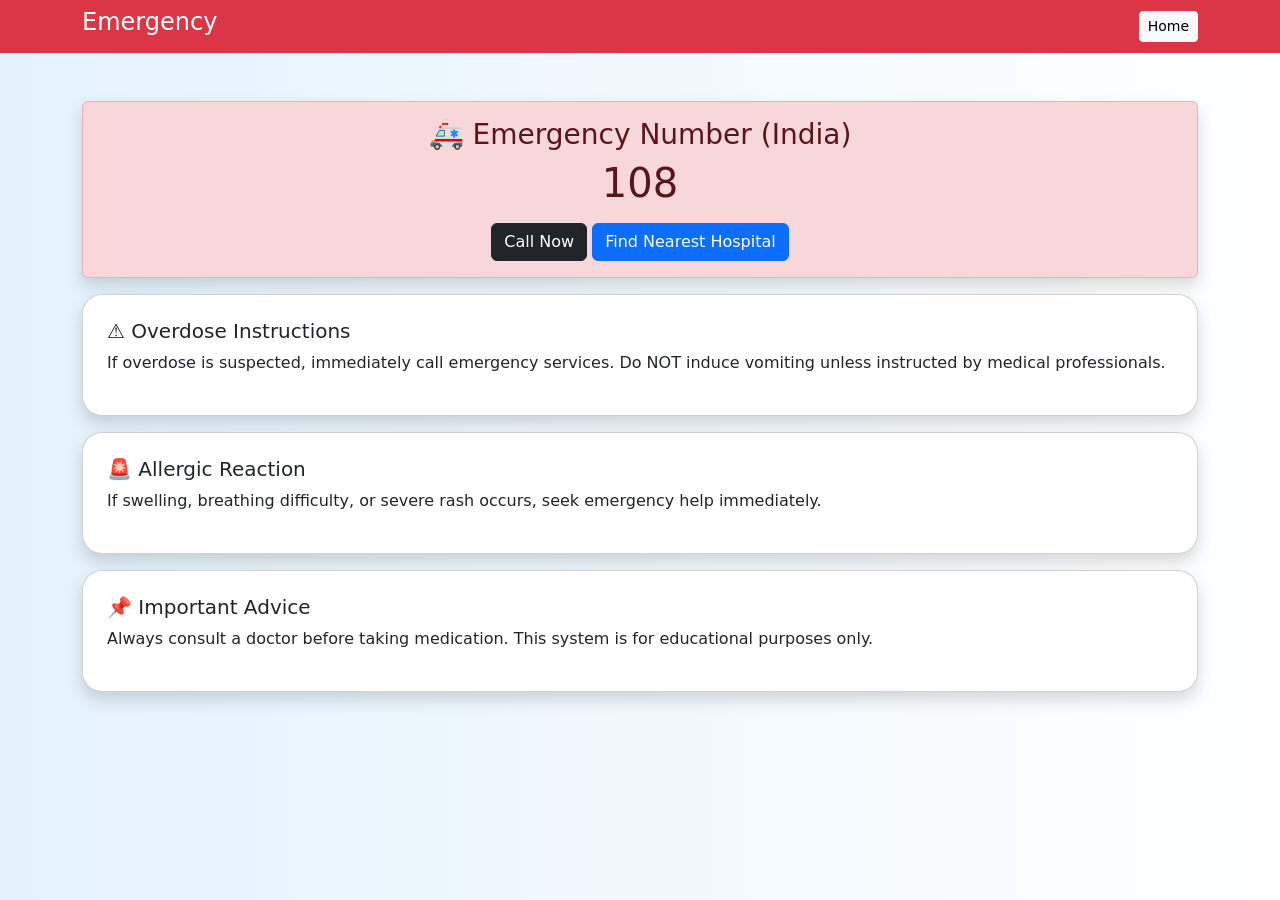
<file: emergency.html>
<!DOCTYPE html>
<html>
<head>
<title>Emergency</title>
<meta name="viewport" content="width=device-width, initial-scale=1">

<link href="https://cdn.jsdelivr.net/npm/bootstrap@5.3.2/dist/css/bootstrap.min.css" rel="stylesheet">
<link rel="stylesheet" href="style.css">
</head>

<body>

<nav class="navbar navbar-dark bg-danger">
<div class="container">
<h4 class="text-white">Emergency</h4>
<a href="index.html" class="btn btn-light btn-sm">Home</a>
</div>
</nav>

<div class="container mt-5">

<div class="alert alert-danger text-center shadow">
<h3>🚑 Emergency Number (India)</h3>
<h1>108</h1>

<a href="tel:108" class="btn btn-dark mt-2">Call Now</a>

<a href="https://www.google.com/maps/search/hospital" target="_blank" class="btn btn-primary mt-2">
Find Nearest Hospital
</a>
</div>

<!-- Overdose -->
<div class="card p-4 shadow mb-3">
    <h5>⚠ Overdose Instructions</h5>
    <p>
        If overdose is suspected, immediately call emergency services.
        Do NOT induce vomiting unless instructed by medical professionals.
    </p>
</div>

<!-- Allergy -->
<div class="card p-4 shadow mb-3">
    <h5>🚨 Allergic Reaction</h5>
    <p>
        If swelling, breathing difficulty, or severe rash occurs,
        seek emergency help immediately.
    </p>
</div>

<!-- General -->
<div class="card p-4 shadow">
    <h5>📌 Important Advice</h5>
    <p>
        Always consult a doctor before taking medication.
        This system is for educational purposes only.
    </p>
</div>

</div>

</body>
</html>
</file>
<file: style.css>
body{
background: linear-gradient(to right,#e3f2fd,#ffffff);
}

.card{
border-radius:20px;
transition:0.3s;
}

.card:hover{
transform:scale(1.02);
}

button{
border-radius:10px;
}

h2{
font-weight:bold;
}

#suggestions{
z-index: 1000;
max-height: 150px;
overflow-y: auto;
border-radius: 10px;
}
#pillSuggestions{
z-index:1000;
max-height:150px;
overflow-y:auto;
border-radius:10px;
}

.chat-box{
height:350px;
overflow-y:auto;
background:#f8f9fa;
border-radius:15px;
padding:10px;
}

.badge{
font-size:14px;
border-radius:10px;
}
</file>
